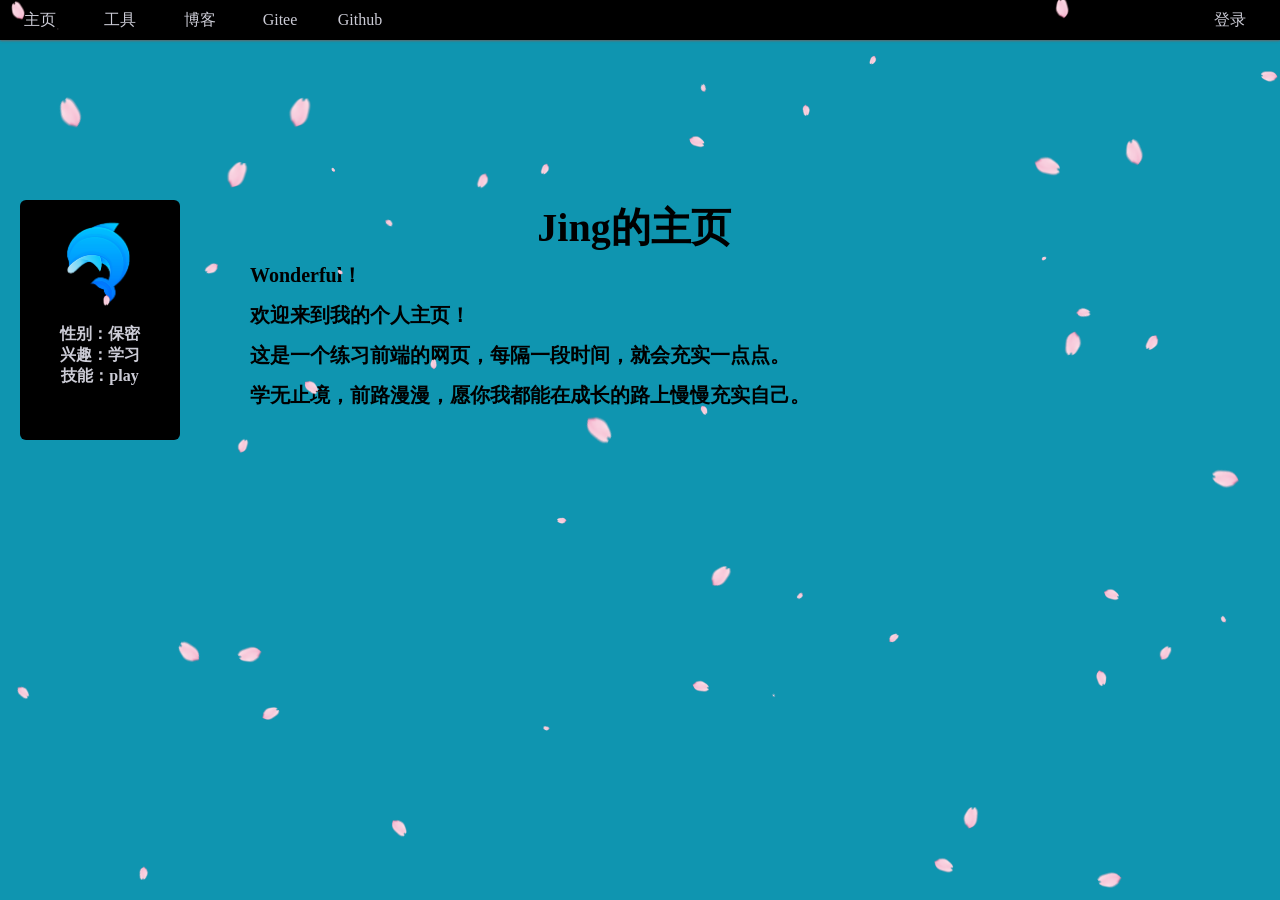
<file: index.html>
<!DOCTYPE html>
<html>
    <head>
        <meta charset="UTF-8">
        <title>Jing的主页</title>
        <link rel="icon" href="images/icon.png"/>
        <link href="style.css" rel="stylesheet" type="text/css" />
    </head>
    <body>
        <div class="tab_top">
            <ul class="tab_list_x">
                <li class="tab_list_y"><a href="index.html">主页</a></li>
                <li class="tab_list_y"><a href="#">工具</a>
                    <ul class="drop_list">
                        <li><a href="tool/3Dalbums/index.html">3D相册</a></li>
                        <li><a href="tool/time/index.html">罗盘时钟</a></li>
                    </ul>
                </li>
                <li class="tab_list_y"><a href="https://www.cnblogs.com/menghuidream/">博客</a></li>
                <li class="tab_list_y"><a href="https://gitee.com/menghuidream">Gitee</a></li>
                <li class="tab_list_y"><a href="https://github.com/menghuidream">Github</a></li>
                <li class="login"><a href="tool/login/index.html">登录</a></li>
            </ul>
        </div>
        <div class="introduction">
            <h1>Jing的主页</h1>
            <p>Wonderful！</p>
            <p>欢迎来到我的个人主页！</p>
            <p>这是一个练习前端的网页，每隔一段时间，就会充实一点点。</p>
            <p>学无止境，前路漫漫，愿你我都能在成长的路上慢慢充实自己。</p>
            <p></p>
        </div>
        <div class="my_message">
            <p><img src="images/icon.png"></p>
            <p>性别：保密</p>
            <p>兴趣：学习</p>
            <p>技能：play</p>
        </div>
    </body>
    <script src="bg.js"></script>
</html>
</file>
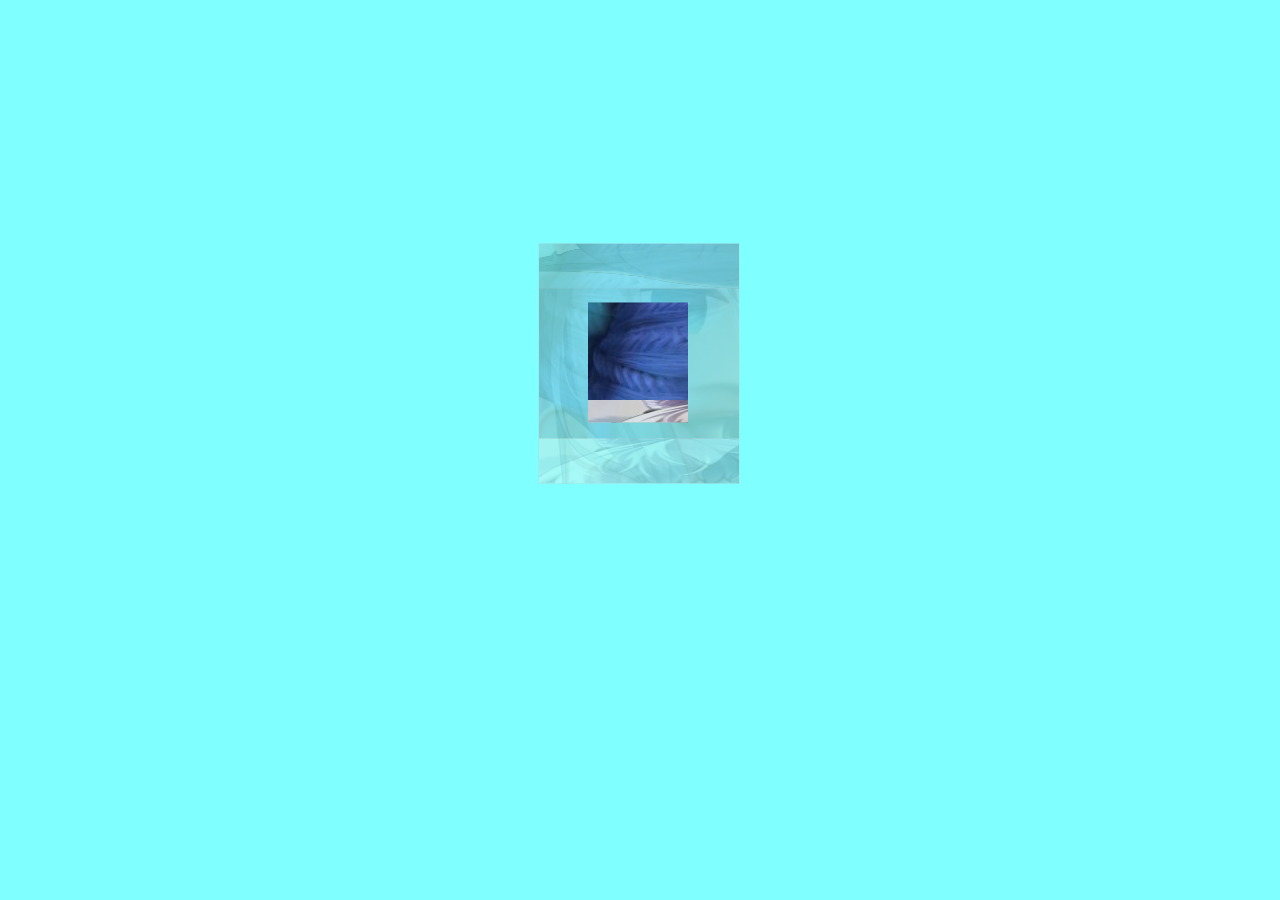
<file: tool/3Dalbums/index.html>
﻿<!DOCTYPE html>
<html lang="en">
<head>
    <meta charset="UTF-8">
    <title>3D相册</title>
    <link type="text/css" href="style.css" rel="stylesheet" />
    <link rel="icon" href="/images/icon.ico"/>
</head>
<body style="background-color:rgba(0 ,255 ,255,0.5)">
    <div class="box">
        <ul class="minbox">
            <li></li>
            <li></li>
            <li></li>
            <li></li>
            <li></li>
            <li></li>
        </ul>
        <ol class="maxbox">
            <li></li>
            <li></li>
            <li></li>
            <li></li>
            <li></li>
            <li></li>
        </ol>
    </div>
</body>
</html>
</file>
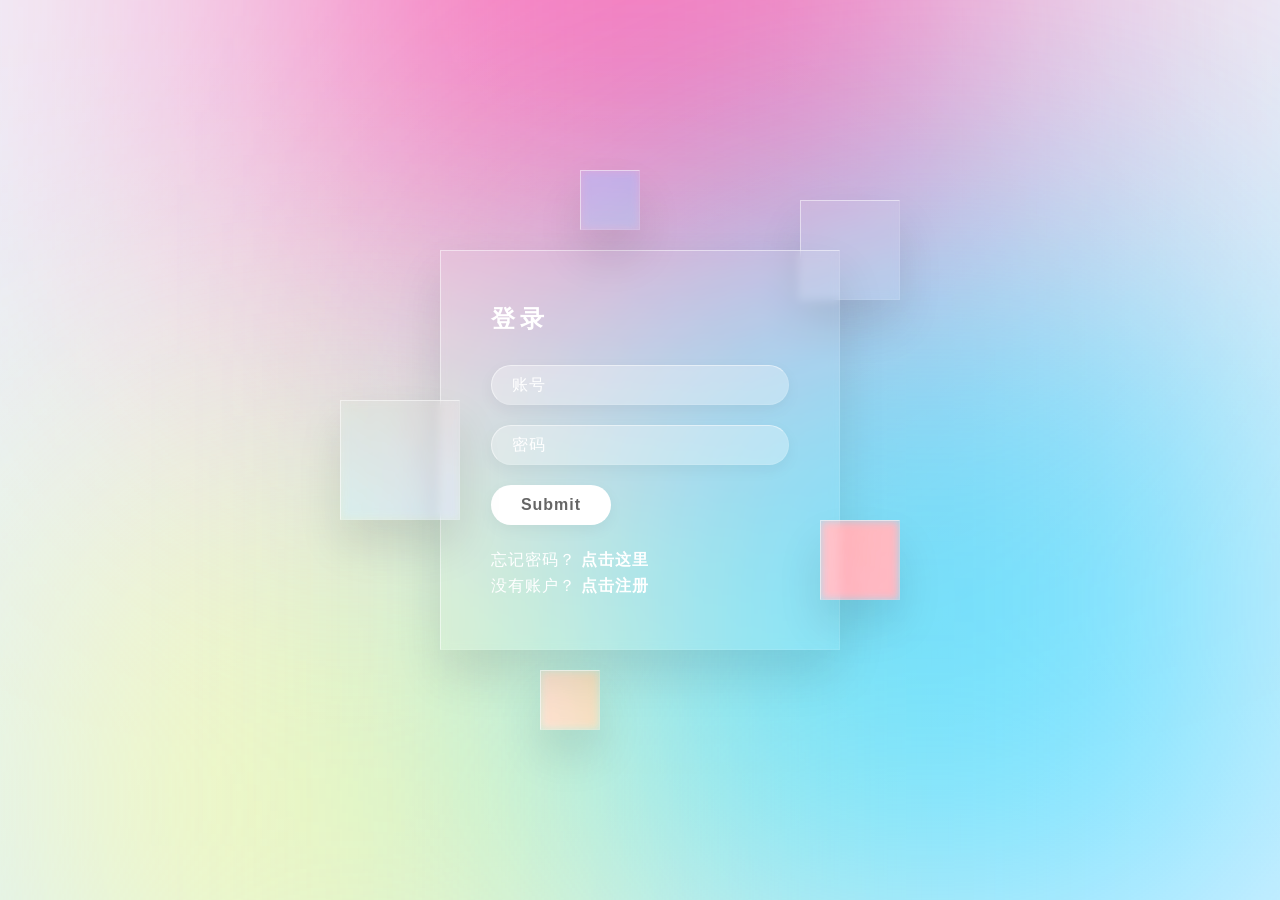
<file: tool/login/index.html>
<!DOCTYPE html>
<html lang="en">

    <head>
        <meta charset="UTF-8">
        <meta name="viewport" content="width=device-width,initial-scale=1.0">
        <link rel="stylesheet" href="style.css">
        <title>登录界面</title>
        <link rel="icon" href="/images/icon.ico"/>
    </head>

    <body>
        <section>
            <!--背景色-->
            <div class="color"></div>
            <div class="color"></div>
            <div class="color"></div>
            <div class="box">
                <!--背景圆-->
                <div class="circle" style="--x:0"></div>
                <div class="circle" style="--x:1"></div>
                <div class="circle" style="--x:2"></div>
                <div class="circle" style="--x:3"></div>
                <div class="circle" style="--x:4"></div>
                <!--登录框-->
                <div class="container">
                    <div class="form">
                        <h2>登录</h2>
                        <form>
                            <div class="inputBox">
                                <input type="text" placeholder="账号">
                            </div>
                            <div class="inputBox">
                                <input type="password" placeholder="密码">
                            </div>
                            <div class="inputBox">
                                <input type="submit" placeholder="登录">
                            </div>
                            <p class="forget">忘记密码？
                                <a href="#">点击这里</a>
                            </p>
                            <p class="forget">没有账户？
                                <a href="#">点击注册</a>
                            </p>
                        </form>
                    </div>
                </div>
            </div>
        </section>
    </body>

</html>
</file>
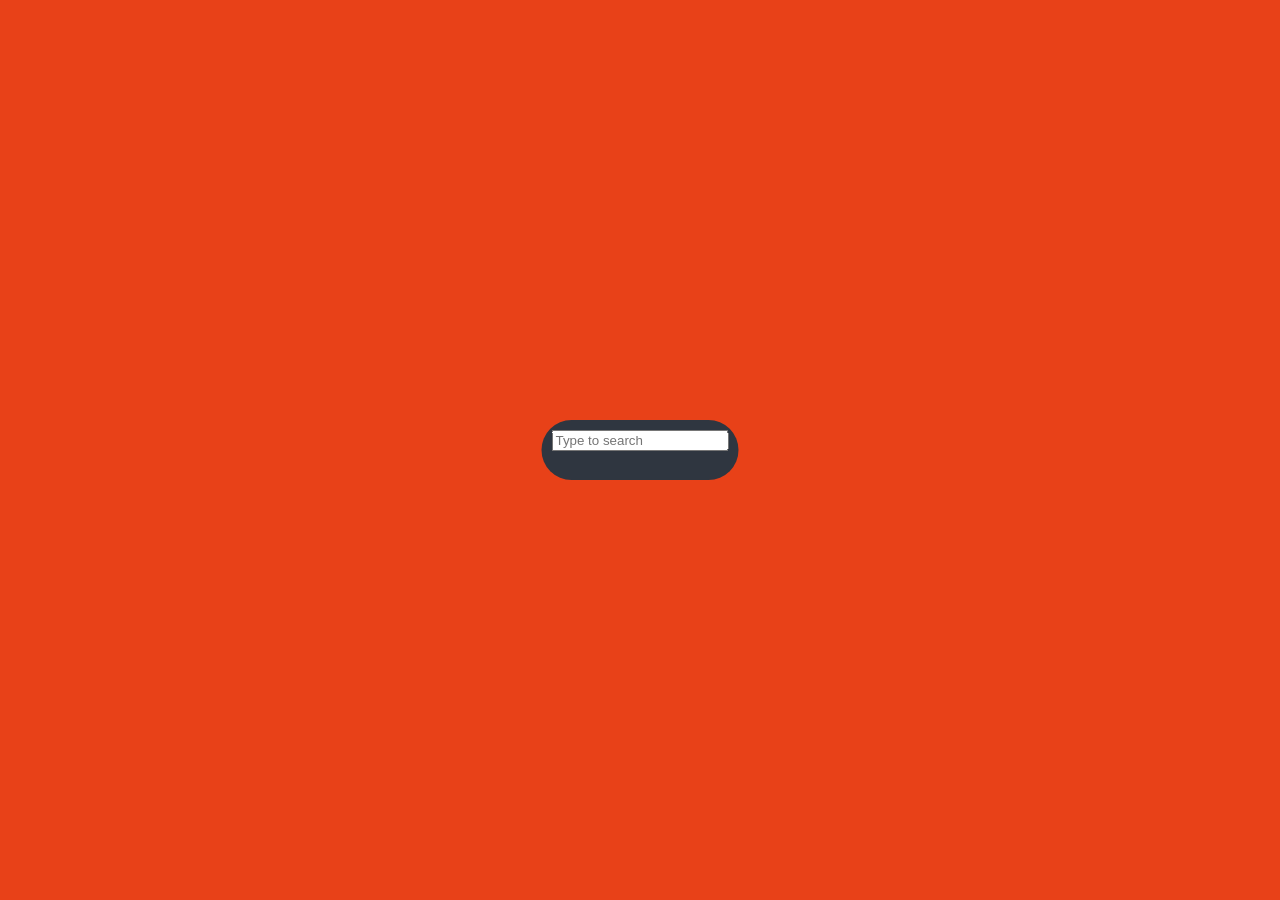
<file: tool/search/index.html>
<!DOCTYPE html>
<html>
    <head>
        <meta charset="UTF-8">
        <link rel="stylesheet" href="style.css">
        <title>Search Box</title>
        <link rel="icon" href="/images/icon.ico"/>
    </head>
    <body>
        <div class="search-box">
            <input class="search-txt" type="text" name="" placeholder="Type to search">
            <a class="search-btn" href="#">

            </a>
        </div>
    </body>
</html>
</file>
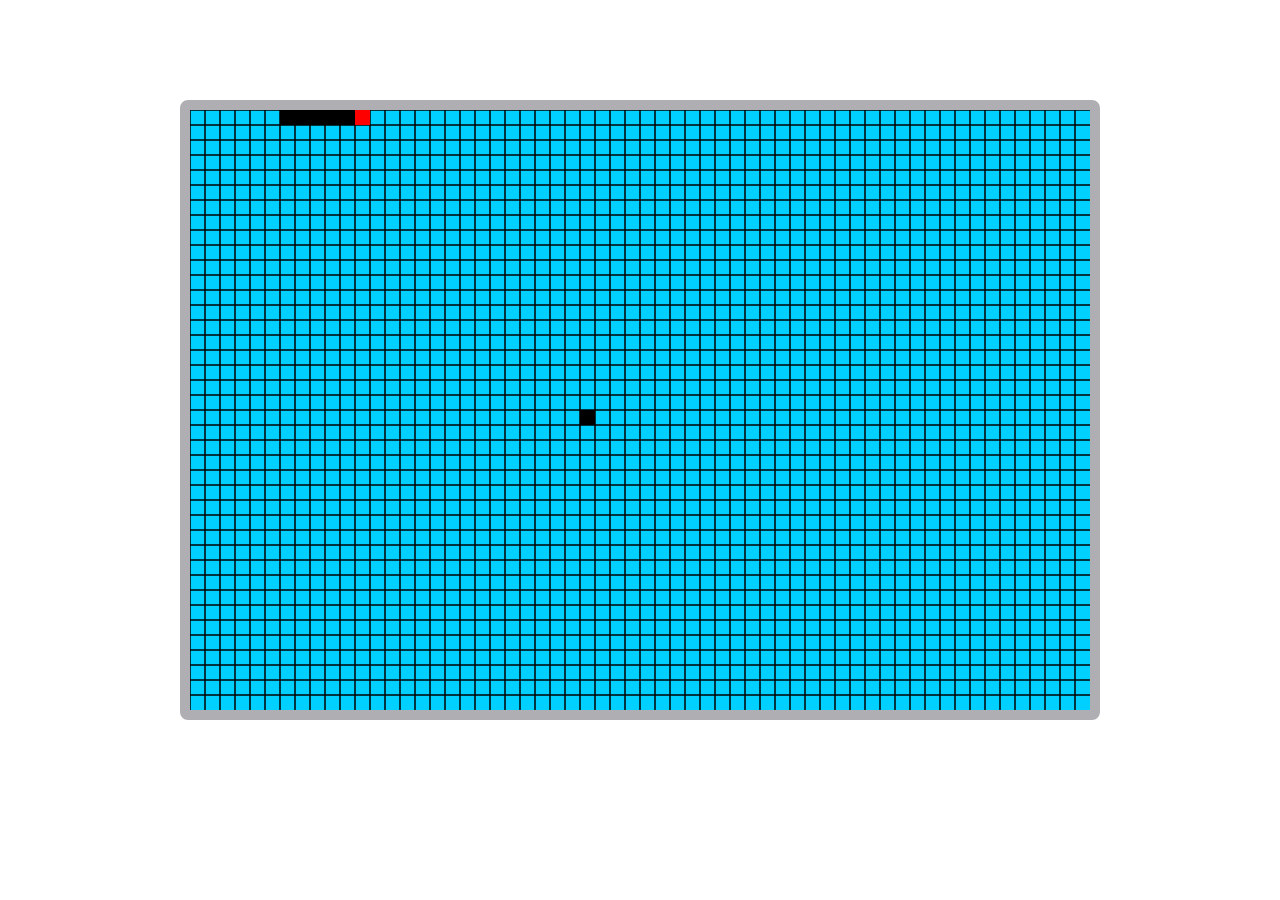
<file: tool/tanchishe/index.html>
<!DOCTYPE html>
<html>
<head>
	<title>贪吃蛇</title>
	<link rel="icon" href="/images/icon.ico"/>
	<meta charset="UTF-8">
	<meta name="keywords" content="贪吃蛇">
	<meta name="Description" content="这是一个初学者用来学习的小游戏">
	<style type="text/css">
	*{margin:0;}
	.map{margin:100px auto;
		height:600px;
		width:900px;
		background:#00D0FF;
		border:10px solid #AFAEB2;
		border-radius:8px;
	}
	</style>
 
 
 
</head>
 
<body>
<div class="map">
<canvas id="canvas" height="600" width="900">
	
</canvas>
</div>
 
<script src="javascript/snake.js">
 
</script>
</body>
</html>
</file>
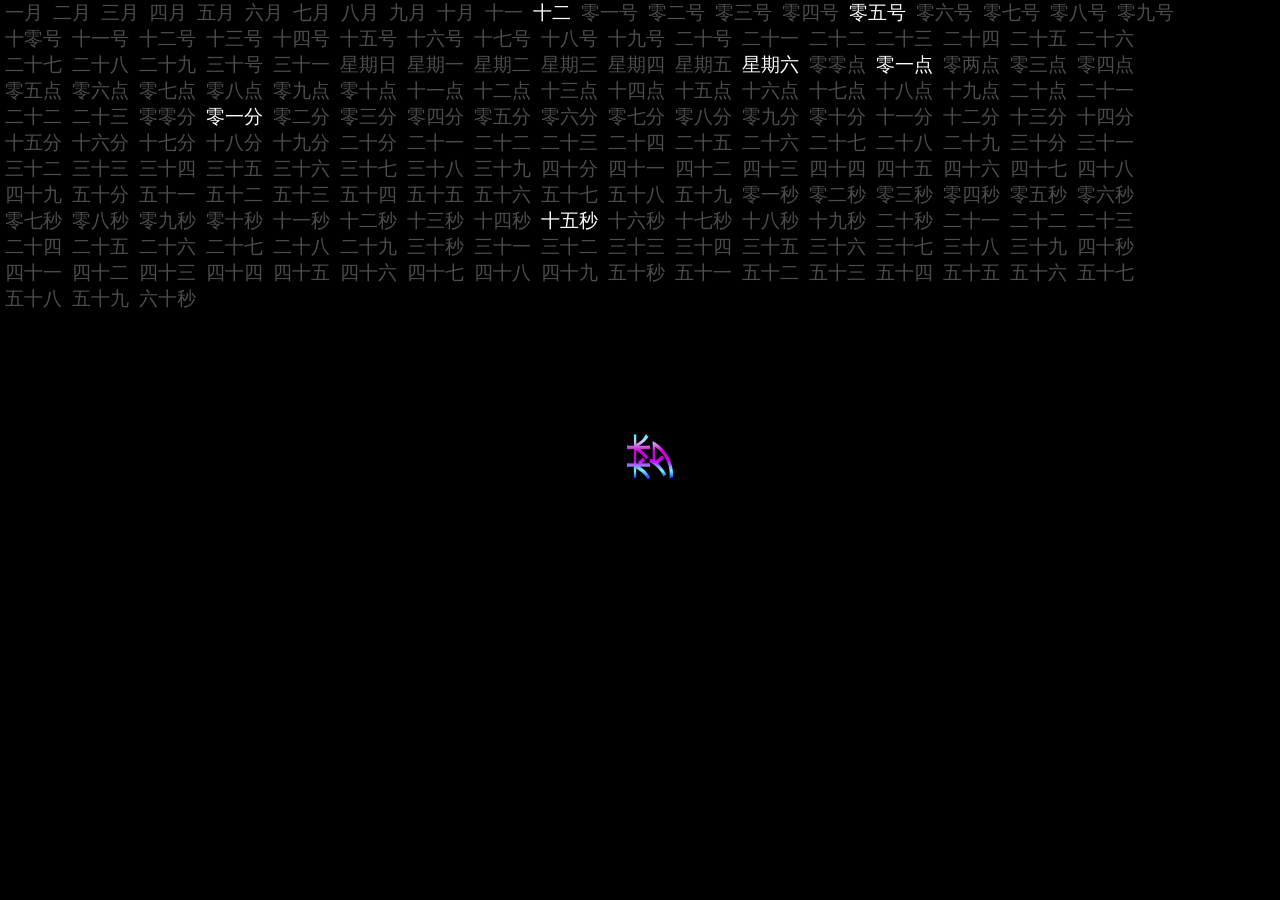
<file: tool/time/index.html>
<meta charset="UTF-8">
<meta name="viewport" content="width=device-width, initial-scale=1.0">
<meta http-equiv="X-UA-Compatible" content="ie=edge">
<title>罗盘时钟</title>
<link rel="icon" href="/images/icon.ico"/>
<style>
*{
    margin:0;
    padding:0
}
html,body{
    width:97%;
    height:97%;
    background-color:#000;
    overflow:hidden
}
#clock{
    position:relative;
    width:100%;
    height:100%;
    background:#000
}
.label{
    display:inline-block;
    color:#4d4d4d;
    text-align:center;
    padding:0 5px;
    font-size:19px;
    transition:left 1s,top 1s;
    transform-origin:0% 0%
}
span{
    position: absolute;
    left: 52%;
    top: 50%;
    color: red;
    transform: rotate(-90deg);
    font-size: 49px;
    font-family: cursive;
    background-image: -webkit-linear-gradient(left,blue,#66ffff 10%,#cc00ff 20%,#CC00CC 30%, #CCCCFF 40%, #00FFFF 50%,#CCCCFF 60%,#CC00CC 70%,#CC00FF 80%,#66FFFF 90%,blue 100%);
    -webkit-text-fill-color: transparent;/* 将字体设置成透明色 */
    -webkit-background-clip: text;/* 裁剪背景图，使文字作为裁剪区域向外裁剪 */
    -webkit-background-size: 200% 100%; 
    -webkit-animation: masked-animation 4s linear infinite;
}
@keyframes masked-animation {
    0% {
        background-position: 0  0;
    }
    100% {
        background-position: -100%  0;
    }
}
 
</style>
 
 
</head>
<body>
 
<div id="clock"><span>梦</span></div>

</body>

<script>
var monthText=["一月","二月","三月","四月","五月","六月","七月","八月","九月","十月","十一","十二"];
var dayText=["零一号","零二号","零三号","零四号","零五号","零六号","零七号","零八号","零九号","十零号","十一号","十二号","十三号","十四号","十五号","十六号","十七号","十八号","十九号","二十号","二十一","二十二","二十三","二十四","二十五","二十六","二十七","二十八","二十九","三十号","三十一"];
var weekText=["星期日","星期一","星期二","星期三","星期四","星期五","星期六"];
var hourText=["零零点","零一点","零两点","零三点","零四点","零五点","零六点","零七点","零八点","零九点","零十点","十一点","十二点","十三点","十四点","十五点","十六点","十七点","十八点","十九点","二十点","二十一","二十二","二十三"];
var minuteText=["零零分","零一分","零二分","零三分","零四分","零五分","零六分","零七分","零八分","零九分","零十分","十一分","十二分","十三分","十四分","十五分","十六分","十七分","十八分","十九分","二十分","二十一","二十二","二十三","二十四","二十五","二十六","二十七","二十八","二十九","三十分","三十一","三十二","三十三","三十四","三十五","三十六","三十七","三十八","三十九","四十分","四十一","四十二","四十三","四十四","四十五","四十六","四十七","四十八","四十九","五十分","五十一","五十二","五十三","五十四","五十五","五十六","五十七","五十八","五十九"];
var secondsText=["零一秒","零二秒","零三秒","零四秒","零五秒","零六秒","零七秒","零八秒","零九秒","零十秒","十一秒","十二秒","十三秒","十四秒","十五秒","十六秒","十七秒","十八秒","十九秒","二十秒","二十一","二十二","二十三","二十四","二十五","二十六","二十七","二十八","二十九","三十秒","三十一","三十二","三十三","三十四","三十五","三十六","三十七","三十八","三十九","四十秒","四十一","四十二","四十三","四十四","四十五","四十六","四十七","四十八","四十九","五十秒","五十一","五十二","五十三","五十四","五十五","五十六","五十七","五十八","五十九","六十秒"];
var clock;var monthList=[];
var dayList=[];
var weekList=[];
var hourList=[];
var minuteList=[];
var secondsList=[];
var isCircle=false;
var textSet=[[monthText,monthList],
[dayText,dayList],
[weekText,weekList],
[hourText,hourList],
[minuteText,minuteList],
[secondsText,secondsList]];
window.onload=function()
{
    init();
    setInterval(function()
    {runTime();
    },100);
    changePosition();
    setTimeout(function()
    {changeCircle();
    },1000);
}
function init()
{clock=document.getElementById('clock');
for(var i=0;
    i<textSet.length;i++)
    {for(var j=0;j<textSet[i][0].length;j++)
        {var temp=createLabel(textSet[i][0][j]);
            clock.appendChild(temp);textSet[i][1].push(temp);
        }
    }
}
function createLabel(text)
{
    var div=document.createElement('div');
div.classList.add('label');
div.innerText=text;return div;
}
function runTime()
{
    var now=new Date();
    var month=now.getMonth();
    var day=now.getDate();
    var week=now.getDay();
    var hour=now.getHours();
    var minute=now.getMinutes();
    var seconds=now.getSeconds();
    initStyle();
    var nowValue=[month,day-1,week,hour,minute,seconds];
    for(var i=0;
        i<nowValue.length;
        i++)
        {var num=nowValue[i];
            textSet[i][1][num].style.color='#fff';
        }
if(isCircle)
{var widthMid=document.body.clientWidth/2;
    var heightMid=document.body.clientHeight/2;
    for(var i=0;
        i<textSet.length;
        i++){for(var j=0;
            j<textSet[i][0].length;
            j++){var r=(i+1)*35+50*i;
                var deg=360/textSet[i][1].length*(j-nowValue[i]);
                var x=r*Math.sin(deg*Math.PI/180)+widthMid;
                var y=heightMid-r*Math.cos(deg*Math.PI/180);
                var temp=textSet[i][1][j];
                temp.style.transform='rotate('+(-90+deg)+'deg)';
                temp.style.left=x+'px';
                temp.style.top=y+'px';
            }
        }
    }
}
function initStyle()
{var label=document.getElementsByClassName('label');
for(var i=0;
    i<label.length;i++)
    {label[i].style.color='#4d4d4d';
}
}
function changePosition()
{
    for(let i=0;i<textSet.length;
        i++)
        {
            for(let j=0;
                j<textSet[i][1].length;
                j++){
                    let tempX=textSet[i][1][j].offsetLeft+"px";
                    let tempY=textSet[i][1][j].offsetTop+"px";
                    setTimeout(function(){
                        textSet[i][1][j].style.position="absolute";
                        textSet[i][1][j].style.left=tempX;textSet[i][1][j].style.top=tempY;
                    },50);
                }
            }
        }
function changeCircle()
{
    isCircle=true;
    clock.style.transform="rotate(90deg)";
}
 
</script>
</html>
</file>
<file: style.css>
* {
    margin: 0;
    padding: 0;
    text-decoration: none;
    list-style: none;
}
body {
    background: #0f95b0;
    background-size: cover;
    position:relative;
}
.tab_top {
    position: fixed;
    width: 100%;
    top:0;
    height: 40px;
    background: #000;
    box-shadow: 0 1px 2px #666;
}
.tab_list_x a {
    color: #ccccd6;
    display: block;
}
.tab_list_x a:hover {
    background: #666;
}
.tab_list_y {
    position: relative;
    float: left;
    width: 80px;
    line-height: 40px;
    text-align: center;
}
.tab_list_y:hover .drop_list {
    display: block;
}
.login {
    position: absolute;
    width: 100px;
    line-height: 40px;
    text-align: center;
    right: 0;
}
.drop_list {
    color: #ccccd6;
    background: #000;
    box-shadow: 0 1px 2px #333;
    display: none;
    border-radius: 6px;
    overflow: hidden;
}
.drop_list li {
    border-top: 1px solid #666;
}
.introduction {
    position: absolute;
    margin: auto;
    top: 200px;
    left: 250px;
    width: 60%;
}
.introduction h1 {
    font-size: 40px;
    text-align: center;
}
.introduction p {
    text-align: left;
    line-height: 200%;
    font-size: 20px;
    font-weight: bold;
}
.my_message {
    position: absolute;
    border: #666;
    border-radius: 6px;
    left: 20px;
    top: 200px;
    width: 160px;
    height: 240px;
    background-color: #000;
}
.my_message img {
    object-fit: cover;
    height: auto;
    width: 120px;
}
.my_message p {
    color: #ccccd6;
    text-align: center;
    font-weight: bold;
}
</file>
<file: tool/3Dalbums/style.css>
﻿@charset "utf-8";

* {
    margin: 0;
    padding: 0;
}

body {
    max-width: 100%;
    min-width: 100%;
    height: 100%;
    background-size: cover;
    background-repeat: no-repeat;
    background-attachment: fixed;
    background-size: 100% 100%;
    position: absolute;
    margin-left: auto;
    margin-right: auto;
}

li {
    list-style: none;
}

.box {
    width: 200px;
    height: 200px;
    background-size: cover;
    background-repeat: no-repeat;
    background-attachment: fixed;
    background-size: 100% 100%;
    position: absolute;
    margin-left: 42%;
    margin-top: 22%;
    -webkit-transform-style: preserve-3d;
    -webkit-transform: rotateX(13deg);
    -webkit-animation: move 5s linear infinite;
}

.minbox {
    width: 100px;
    height: 100px;
    position: absolute;
    left: 50px;
    top: 30px;
    -webkit-transform-style: preserve-3d;
}

    .minbox li {
        width: 100px;
        height: 100px;
        position: absolute;
        left: 0;
        top: 0;
    }

        .minbox li:nth-child(1) {
            background: url(img/1.jpg) no-repeat 0 0;
            -webkit-transform: translateZ(50px);
        }

        .minbox li:nth-child(2) {
            background: url(img/2.jpg) no-repeat 0 0;
            -webkit-transform: rotateX(180deg) translateZ(50px);
        }

        .minbox li:nth-child(3) {
            background: url(img/3.jpg) no-repeat 0 0;
            -webkit-transform: rotateX(-90deg) translateZ(50px);
        }

        .minbox li:nth-child(4) {
            background: url(img/4.jpg) no-repeat 0 0;
            -webkit-transform: rotateX(90deg) translateZ(50px);
        }

        .minbox li:nth-child(5) {
            background: url(img/5.jpg) no-repeat 0 0;
            -webkit-transform: rotateY(-90deg) translateZ(50px);
        }

        .minbox li:nth-child(6) {
            background: url(img/6.jpg) no-repeat 0 0;
            -webkit-transform: rotateY(90deg) translateZ(50px);
        }

.maxbox li:nth-child(1) {
    background: url(img/1.jpg) no-repeat 0 0;
    -webkit-transform: translateZ(50px);
}

.maxbox li:nth-child(2) {
    background: url(img/2.jpg) no-repeat 0 0;
    -webkit-transform: translateZ(50px);
}

.maxbox li:nth-child(3) {
    background: url(img/3.jpg) no-repeat 0 0;
    -webkit-transform: rotateX(-90deg) translateZ(50px);
}

.maxbox li:nth-child(4) {
    background: url(img/4.jpg) no-repeat 0 0;
    -webkit-transform: rotateX(90deg) translateZ(50px);
}

.maxbox li:nth-child(5) {
    background: url(img/5.jpg) no-repeat 0 0;
    -webkit-transform: rotateY(-90deg) translateZ(50px);
}

.maxbox li:nth-child(6) {
    background: url(img/6.jpg) no-repeat 0 0;
    -webkit-transform: rotateY(90deg) translateZ(50px);
}

.maxbox {
    width: 800px;
    height: 400px;
    position: absolute;
    left: 0;
    top: -20px;
    -webkit-transform-style: preserve-3d;
}

    .maxbox li {
        width: 200px;
        height: 200px;
        background: #fff;
        border: 1px solid #ccc;
        position: absolute;
        left: 0;
        top: 0;
        opacity: 0.2;
        -webkit-transition: all 1s ease;
    }

        .maxbox li:nth-child(1) {
            -webkit-transform: translateZ(100px);
        }

        .maxbox li:nth-child(2) {
            -webkit-transform: rotateX(180deg) translateZ(100px);
        }

        .maxbox li:nth-child(3) {
            -webkit-transform: rotateX(-90deg) translateZ(100px);
        }

        .maxbox li:nth-child(4) {
            -webkit-transform: rotateX(90deg) translateZ(100px);
        }

        .maxbox li:nth-child(5) {
            -webkit-transform: rotateY(-90deg) translateZ(100px);
        }

        .maxbox li:nth-child(6) {
            -webkit-transform: rotateY(90deg) translateZ(100px);
        }

.box:hover ol li:nth-child(1) {
    -webkit-transform: translateZ(300px);
    width: 400px;
    height: 400px;
    opacity: 0.8;
    left: -100px;
    top: -100px;
}

.box:hover ol li:nth-child(2) {
    -webkit-transform: rotateX(180deg) translateZ(300px);
    width: 400px;
    height: 400px;
    opacity: 0.8;
    left: -100px;
    top: -100px;
}

.box:hover ol li:nth-child(3) {
    -webkit-transform: rotateX(-90deg) translateZ(300px);
    width: 400px;
    height: 400px;
    opacity: 0.8;
    left: -100px;
    top: -100px;
}

.box:hover ol li:nth-child(4) {
    -webkit-transform: rotateX(90deg) translateZ(300px);
    width: 400px;
    height: 400px;
    opacity: 0.8;
    left: -100px;
    top: -100px;
}

.box:hover ol li:nth-child(5) {
    -webkit-transform: rotateY(-90deg) translateZ(300px);
    width: 400px;
    height: 400px;
    opacity: 0.8;
    left: -100px;
    top: -100px;
}

.box:hover ol li:nth-child(6) {
    -webkit-transform: rotateY(90deg) translateZ(300px);
    width: 400px;
    height: 400px;
    opacity: 0.8;
    left: -100px;
    top: -100px;
}

@keyframes move {
    0% {
        -webkit-transform: rotateX(13deg) rotateY(0deg);
    }

    100% {
        -webkit-transform: rotateX(13deg) rotateY(360deg);
    }
}
</file>
<file: tool/login/style.css>
/*清除浏览器默认边框，
使边框和内边距的值包含在元素的width和height内*/

* {
    margin: 0;
    padding: 0;
    box-sizing: border-box;
}
/*垂直水平居中*/
section{
    display: flex;
    justify-content: center;
    align-items: center;
    min-height: 100vh;
    position: relative;
    overflow: hidden;
    background: linear-gradient(to bottom,#f1f4f9,#dff1ff);
}
/*背景颜色*/
section .color{
    position: absolute;
    filter: blur(200px);
}
section .color:nth-child(1){
    top: -350px;
    width: 600px;
    height: 600px;
    background: #ff359d;
}
section .color:nth-child(2){
    bottom: -150px;
    left: 100px;
    width: 500px;
    height: 500px;
    background: #fffd87;
}
section .color:nth-child(3){
    bottom: 50px;
    right: 100px;
    width: 500px;
    height: 500px;
    background: #00d2ff;
}
.box{
    position: relative;
}
.box .circle {
    position: absolute;
    background: rgba(255, 255, 255, 0.1);
    backdrop-filter: blur(5px);
    box-shadow: 0 25px 45px rgba(0, 0, 0, 0.1);
    border: 1px solid rgba(255, 255, 255, 0.5);
    border-right: 1px solid rgba(255, 255, 255, 0.1);
    border-bottom: 1px solid rgba(255, 255, 255, 0.1);
    filter: hue-rotate(calc(var(--x)* 80deg));
    animation: animate 10s linear infinite;
    animation-delay: calc(var(--x)* -2s);
}
@keyframes animate{
    0%, 100%{
        transform: translateY(-50px);
    }
    50%{
        transform: translateY(50px);
    }
}
.box .circle:nth-child(1){
    top: -50px;
    right: -60px;
    width: 100px;
    height: 100px;
}
.box .circle:nth-child(2){
    top: 150px;
    left: -100px;
    width: 120px;
    height: 120px;
    z-index: 2;
}
.box .circle:nth-child(3){
    bottom: 50px;
    right: -60px;
    width: 80px;
    height: 80px;
    z-index: 2;
}
.box .circle:nth-child(4){
    bottom: -80px;
    left: 100px;
    width: 60px;
    height: 60px;
    z-index: 2;
}
.box .circle:nth-child(5){
    top: -80px;
    left: 140px;
    width: 60px;
    height: 60px;
    z-index: 2;
}
/*登录框样式*/
.container{
    position: relative;
    width: 400px;
    min-height: 400px;
    background: rgba(255, 255, 255, 0.1);
    display:flex;
    justify-content: center;
    align-items: center;
    backdrop-filter: blur(5px);
    box-shadow: 0 25px 45px rgba(0, 0, 0, 0.1);
    border: 1px solid rgba(255, 255, 255, 0.5);
    border-right: 1px solid rgba(255, 255, 255, 0.1);
    border-bottom: 1px solid rgba(255, 255, 255, 0.1);
}
.form{
    position: relative;
    width: 100%;
    height: 100%;
    padding: 50px;
}
/*登录标题样式*/
.form h2{
    position: relative;
    color: #fff;
    font-size: 24px;
    font-weight: 600;
    letter-spacing: 5px;
    margin-bottom: 30px;
    cursor: pointer;
}
/*登录标题下划线样式*/
.form h2::before{
    content: "";
    position: absolute;
    bottom: -5px;
    width: 0px;
    height: 3px;
    background: #fff;
    transition: 0.5s;
}
.form h2:hover:before{
    width: 53px;
}
.form .inputBox{
    width: 100%;
    margin-top: 20px;
}
.form .inputBox input{
    width: 100%;
    padding: 10px 20px;
    background: rgba(255, 255, 255, 0.3);
    outline: none;
    border: none;
    border-radius: 30px;
    border: 1px solid rgba(255, 255, 255, 0.5);
    border-right: 1px solid rgba(255, 255, 255, 0.1);
    border-bottom: 1px solid rgba(255, 255, 255, 0.1);
    font-size: 16px;
    letter-spacing: 1px;
    color: #fff;
    box-shadow: 0 5px 15px rgba(0, 0, 0, 0.05);
}
.form .inputBox input::placeholder{
    color: #fff;
}
/*登录按钮样式*/
.form .inputBox input[type="submit"]{
    background: #fff;
    color: #666;
    max-width: 120px;
    margin-bottom: 20px;
    font-weight: 600;
    cursor: pointer;
}
.forget{
    margin-top: 5px;
    color: #fff;
    letter-spacing: 1px;
}
.forget a {
    font-weight: 600;
    text-decoration: none;
    color: #fff;
}
</file>
<file: tool/search/style.css>
body{
    margin: 0;
    padding: 0;
    background: #e84118;
}
.search-box{
    position: absolute;
    top: 50%;
    left: 50%;
    transform: translate(-50%,-50%);
    background: #2f3640;
    height: 40px;
    border-radius: 40px;
    padding: 10px;
}
</file>
